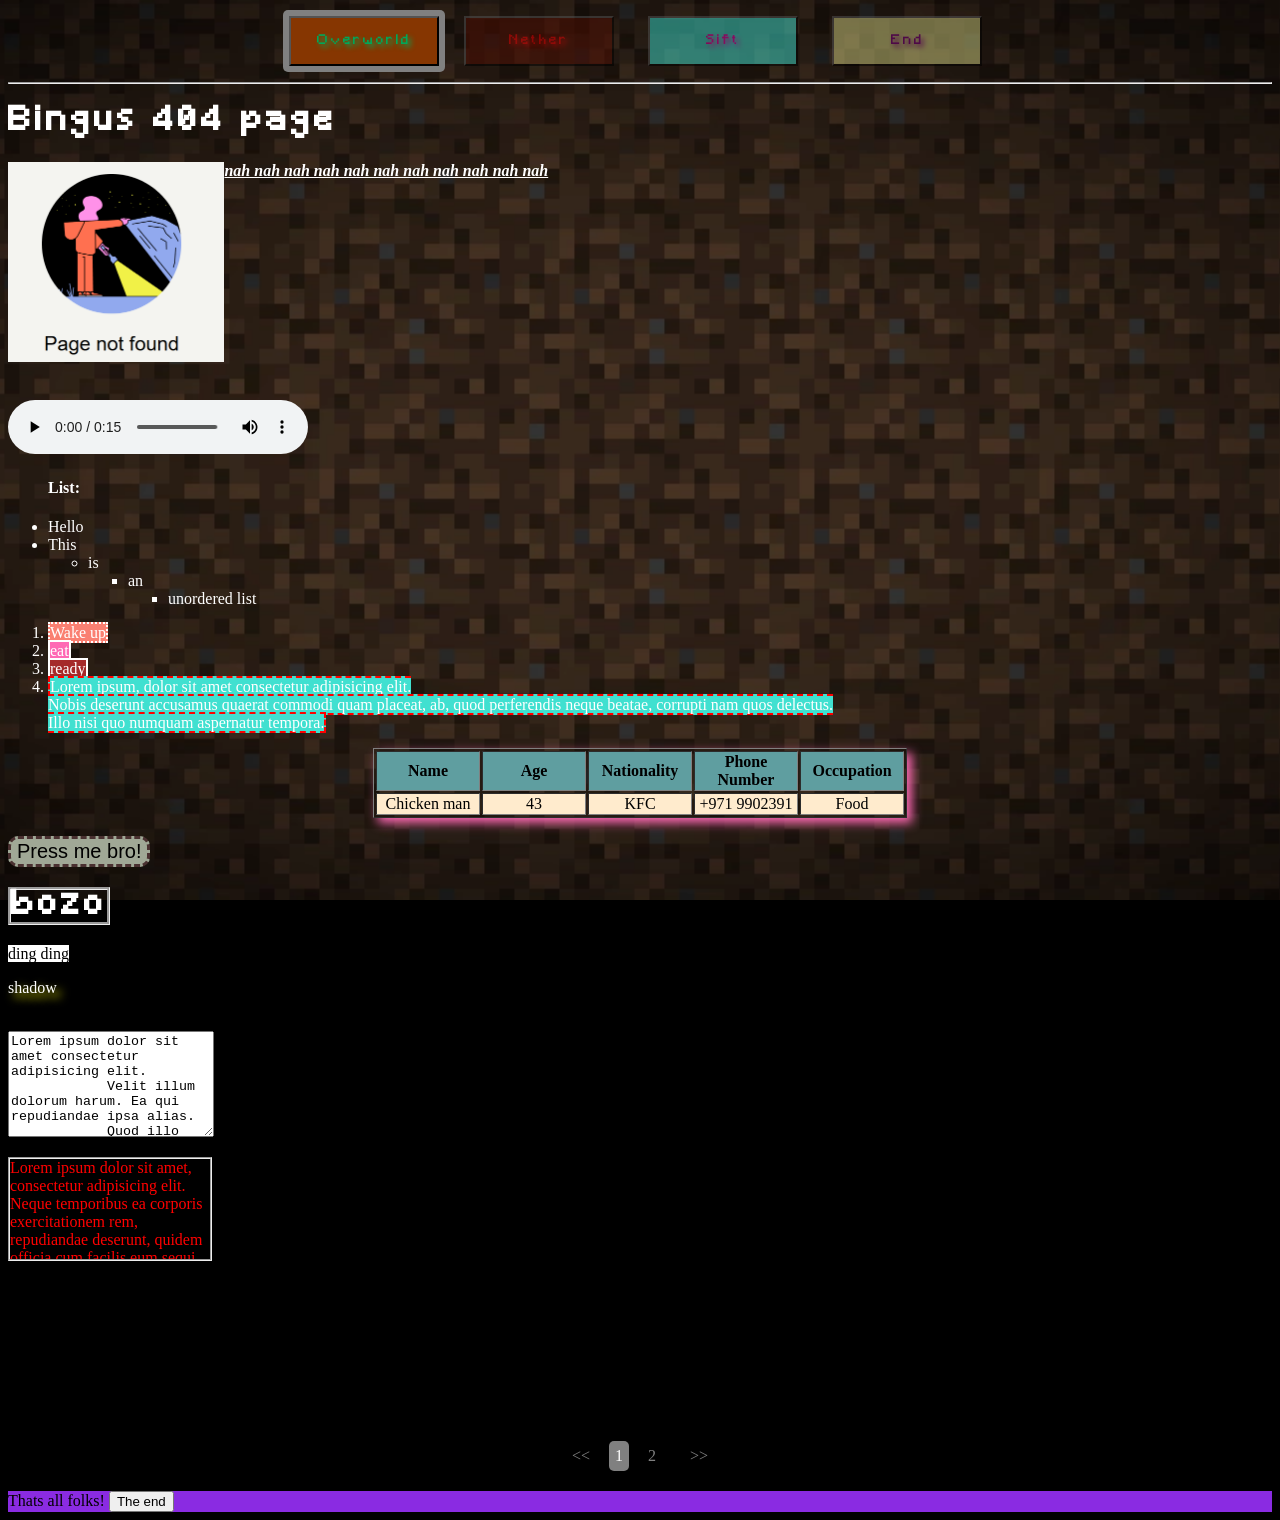
<file: index.html>
<!DOCTYPE html>
<html>
    <header class="pagination">
        <a href="index.html" class="active">
        <button id="Overworld">Overworld</button>
        </a>
        <a href="nether.html">
        <button id="Nether">Nether</button>
        </a>
        <a href="sift.html">
        <button id="Sift">Sift</button>
        </a>
        <a href="end.html">
        <button id="End">End</button>
        </a>
    </header>
    <head>
        <title>My first website</title>
        <hr>
        <meta charset="UTF-8">
        <link rel="icon" type="img/jpg" href="Images/favicon.png">
        <link rel="stylesheet" href="style.css">
    </head>
    <body>
        <h1>Bingus 404 page</h1>
        <div class="notFound">
        <img id="img1" src="Images/Screenshot 2026-01-14 203045.png"
        height="200" 
        alt="Page not found">
        <p><u><i><b> nah nah nah nah nah nah nah nah nah nah nah</b></i></u></p>
        
        
        <video style="clear: both;" id="video1" autoplay muted loop src="Videos/Untitled design.mp4"
        height="200"></video>
        
        <br>

        <audio controls loop>
           <source src="Audio/Butter.mpeg">
        </audio> 
            
        <ul><h4>List:</h4>
            <li>Hello</li>
            <li>This</li>
            <ul>
                <li>is</li>
                <ul>
                    <li>an</li>
                    <ul>
                        <li>unordered list</li>
                    </ul>
                </ul>
            </ul>
        </ul>

        <ol>
            <li><span style="background-color:salmon;border: 2px dotted;";>Wake up</li>
            <li><span style="background-color: hotpink;border: 2px solid;"> eat</li>
            <li><span style="background-color: brown;border: 2px double;">ready</li>
            <li><span style="background-color: turquoise;border: 2px rgb(255, 0, 0) dashed;">Lorem ipsum, dolor sit amet consectetur adipisicing elit. <br> Nobis deserunt accusamus quaerat commodi quam placeat, ab, quod perferendis neque beatae, corrupti nam quos delectus. <br> Illo nisi quo numquam aspernatur tempora.</li>
        </ol>

        <table  id="table1" border="1"> 
            <tr style="background-color: cadetblue;" align="center">
                <th width="100">Name</th>
                <th width="100">Age</th>
                <th width="100">Nationality</th>
                <th width="100">Phone Number</th>
                <th width="100">Occupation</th>
            </tr>
            <tr style="background-color: blanchedalmond;" align="center">
                <td>Chicken man</td>
                <td>43</td>
                <td>KFC</td>
                <td>+971 9902391</td>
                <td id="occupation">Food</td>
            </tr>
        </table>
        <br>
        
        <button id="button1" onclick="occupationChange()" style="font-size: 20px; background-color: rgb(160, 168, 150); border: dashed rgb(73, 48, 48); border-radius: 10px;">Press me bro!</button>
        <script>
            function occupationChange(){
                document.getElementById("occupation").innerHTML="KFC CEO";
            }
        </script>
        <h1><span style="border-style: groove;" >bozo</h1>
        <label id="clicking" for="clicking">ding ding</label>
        <p id="text1">shadow</p>
        <br>
        <textarea style="overflow: auto; width: 200px; height: 100px;"  name="textbox" id="textbox1">Lorem ipsum dolor sit amet consectetur adipisicing elit. 
            Velit illum dolorum harum. Ea qui repudiandae ipsa alias. 
            Quod illo illum soluta dolor adipisci repellendus voluptatum tempore deleniti. Rerum, sint perspiciatis!</textarea>
        <br>
        <div>
            <p id="textarea1">
            Lorem ipsum dolor sit amet, consectetur adipisicing elit.
             Neque temporibus ea corporis exercitationem rem, repudiandae deserunt, quidem officia cum facilis eum sequi, pariatur deleniti quaerat eius?
              Optio cumque deleniti quo.
            </p>
        </div>
        <br>

        <br>
        <br>
        <br>
        <br>
        <br>
        <br>
        <br>
        
        <br>
        <div class="pagination">
            <a href=""><<</a>
            <a href="index.html" class="active">1</a>
            <a href="Form.html">2</a>
            <a href="Form.html">>></a>
        </div>
        <br>

        
    </body>
        <footer style="background-color: blueviolet;"  style="height: 200;" >Thats all folks! <a href="https://www.minecraftmaps.com/tools/end-poem-reader">
        <button id="button2">The end</button>
        </a></footer>
</html>
</file>
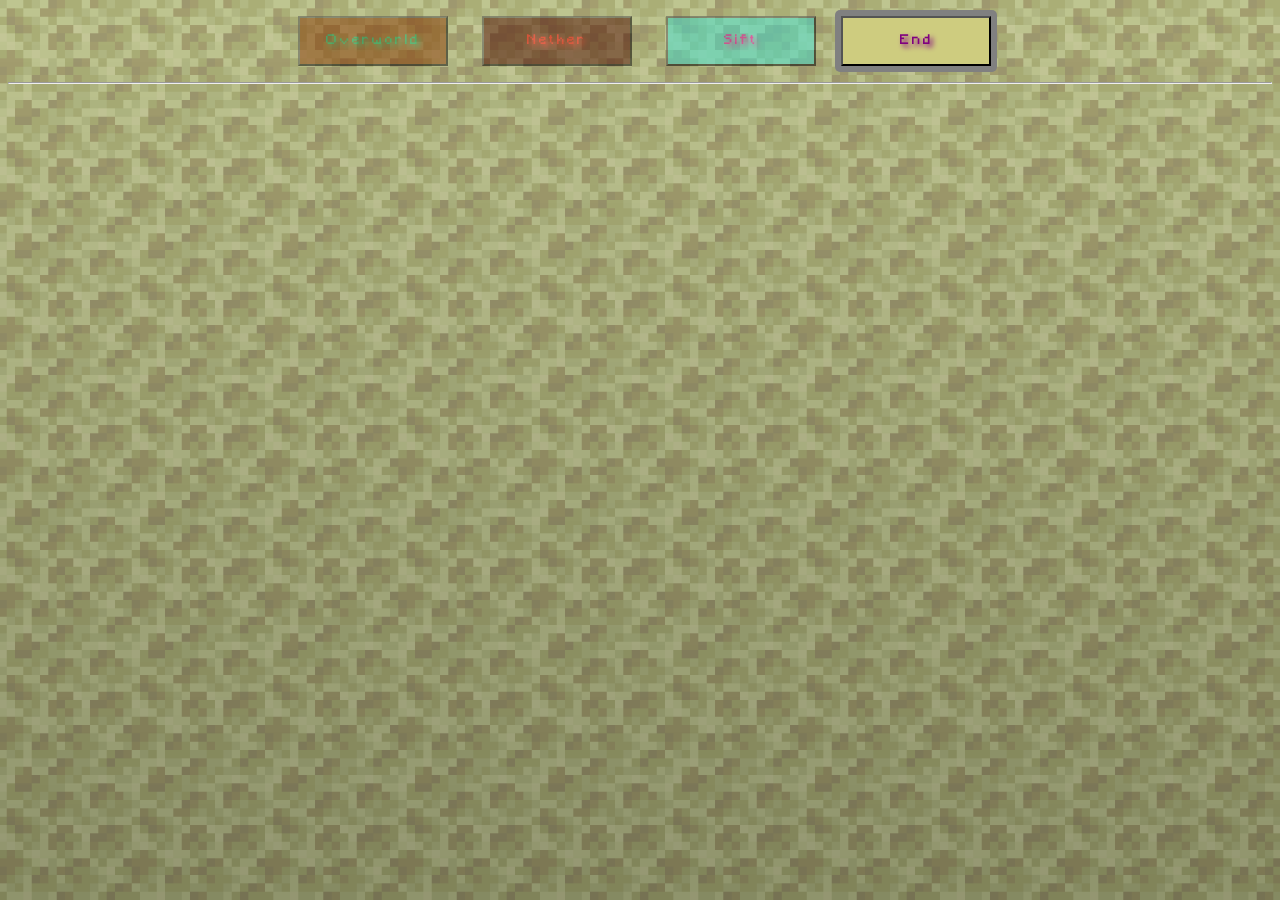
<file: end.html>
<!DOCTYPE html id="end">
<html>
<head>
    <link rel="stylesheet" href="styleend.css">
    <header class="pagination" align="center">
        <a href="index.html" >
        <button id="Overworld">Overworld</button>
        </a>
        <a href="nether.html">
        <button id="Nether">Nether</button>
        </a>
        <a href="sift.html">
        <button id="Sift">Sift</button>
        </a>
        <a href="end.html" class="active">
        <button id="End">End</button>
        </a>
    </header>
    <hr>


</head>
</html>
</file>
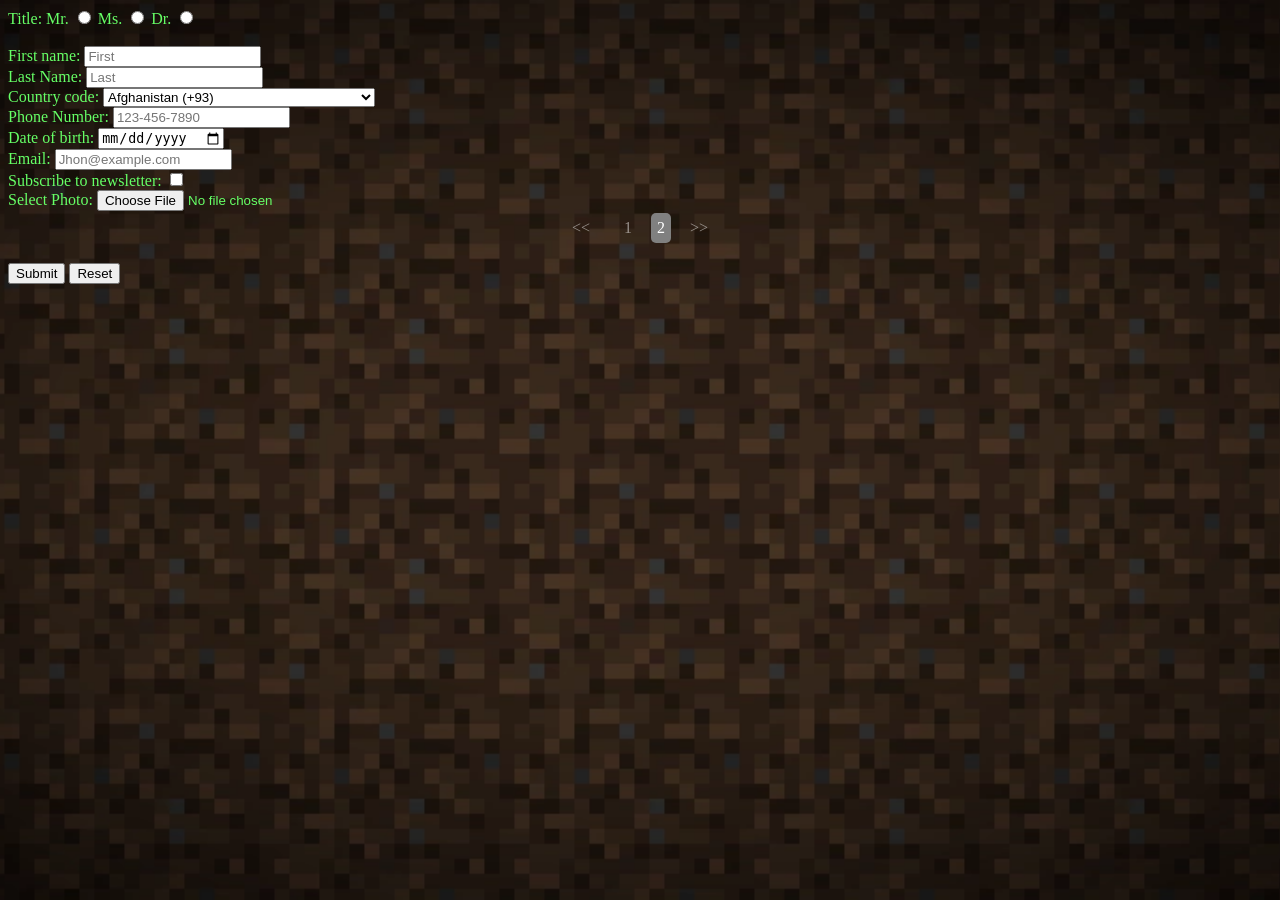
<file: Form.html>
<!DOCTYPE html>
<html>

    <head>
        <title>Form for practice</title>
        <link rel="stylesheet" href="style.css">
    </head>
    <body>
        <form action="index.php" method="post" enctype="multipart/form-data">
            <label for="title">Title:</label>
            <label for="Mr.">Mr.</label>
            <input id="Mr." type="radio">
            <label for="Ms.">Ms.</label>
            <input id="Ms." type="radio">
            <label for="Dr.">Dr.</label>
            <input id="Dr." type="radio">
            <br>
            </select>
            <br>
            <label for="firstName">First name: </label>
            <input id="firstName" required type="text" placeholder="First" minlength="2" maxlength="16">
            <br>
            <label for="lastName">Last Name: </label>
            <input id="lastName" placeholder="Last" required type="text" minlength="2" maxlength="16">
            <br>
            <label for="countryCode">Country code: </label>
            <!--All country codes for phone number-->
            <select required name="country-code" id="countryCode" autocomplete="tel-country-code">
    <option value="93">Afghanistan (+93)</option>
    <option value="355">Albania (+355)</option>
    <option value="213">Algeria (+213)</option>
    <option value="1684">American Samoa (+1684)</option>
    <option value="376">Andorra (+376)</option>
    <option value="244">Angola (+244)</option>
    <option value="1264">Anguilla (+1264)</option>
    <option value="672">Antarctica (+672)</option>
    <option value="1268">Antigua and Barbuda (+1268)</option>
    <option value="54">Argentina (+54)</option>
    <option value="374">Armenia (+374)</option>
    <option value="297">Aruba (+297)</option>
    <option value="61">Australia (+61)</option>
    <option value="43">Austria (+43)</option>
    <option value="994">Azerbaijan (+994)</option>
    <option value="1242">Bahamas (+1242)</option>
    <option value="973">Bahrain (+973)</option>
    <option value="880">Bangladesh (+880)</option>
    <option value="1246">Barbados (+1246)</option>
    <option value="375">Belarus (+375)</option>
    <option value="32">Belgium (+32)</option>
    <option value="501">Belize (+501)</option>
    <option value="229">Benin (+229)</option>
    <option value="1441">Bermuda (+1441)</option>
    <option value="975">Bhutan (+975)</option>
    <option value="591">Bolivia (+591)</option>
    <option value="387">Bosnia and Herzegovina (+387)</option>
    <option value="267">Botswana (+267)</option>
    <option value="55">Brazil (+55)</option>
    <option value="246">British Indian Ocean Territory (+246)</option>
    <option value="1284">British Virgin Islands (+1284)</option>
    <option value="673">Brunei (+673)</option>
    <option value="359">Bulgaria (+359)</option>
    <option value="226">Burkina Faso (+226)</option>
    <option value="257">Burundi (+257)</option>
    <option value="855">Cambodia (+855)</option>
    <option value="237">Cameroon (+237)</option>
    <option value="1">Canada (+1)</option>
    <option value="238">Cape Verde (+238)</option>
    <option value="1345">Cayman Islands (+1345)</option>
    <option value="236">Central African Republic (+236)</option>
    <option value="235">Chad (+235)</option>
    <option value="56">Chile (+56)</option>
    <option value="86">China (+86)</option>
    <option value="61">Christmas Island (+61)</option>
    <option value="61">Cocos Islands (+61)</option>
    <option value="57">Colombia (+57)</option>
    <option value="269">Comoros (+269)</option>
    <option value="682">Cook Islands (+682)</option>
    <option value="506">Costa Rica (+506)</option>
    <option value="385">Croatia (+385)</option>
    <option value="53">Cuba (+53)</option>
    <option value="599">Curacao (+599)</option>
    <option value="357">Cyprus (+357)</option>
    <option value="420">Czech Republic (+420)</option>
    <option value="243">Democratic Republic of the Congo (+243)</option>
    <option value="45">Denmark (+45)</option>
    <option value="253">Djibouti (+253)</option>
    <option value="1767">Dominica (+1767)</option>
    <option value="1809">Dominican Republic (+1809)</option>
    <option value="670">East Timor (+670)</option>
    <option value="593">Ecuador (+593)</option>
    <option value="20">Egypt (+20)</option>
    <option value="503">El Salvador (+503)</option>
    <option value="240">Equatorial Guinea (+240)</option>
    <option value="291">Eritrea (+291)</option>
    <option value="372">Estonia (+372)</option>
    <option value="251">Ethiopia (+251)</option>
    <option value="500">Falkland Islands (+500)</option>
    <option value="298">Faroe Islands (+298)</option>
    <option value="679">Fiji (+679)</option>
    <option value="358">Finland (+358)</option>
    <option value="33">France (+33)</option>
    <option value="689">French Polynesia (+689)</option>
    <option value="241">Gabon (+241)</option>
    <option value="220">Gambia (+220)</option>
    <option value="995">Georgia (+995)</option>
    <option value="49">Germany (+49)</option>
    <option value="233">Ghana (+233)</option>
    <option value="350">Gibraltar (+350)</option>
    <option value="30">Greece (+30)</option>
    <option value="299">Greenland (+299)</option>
    <option value="1473">Grenada (+1473)</option>
    <option value="1671">Guam (+1671)</option>
    <option value="502">Guatemala (+502)</option>
    <option value="44-1481">Guernsey (+44-1481)</option>
    <option value="224">Guinea (+224)</option>
    <option value="245">Guinea-Bissau (+245)</option>
    <option value="592">Guyana (+592)</option>
    <option value="509">Haiti (+509)</option>
    <option value="504">Honduras (+504)</option>
    <option value="852">Hong Kong (+852)</option>
    <option value="36">Hungary (+36)</option>
    <option value="354">Iceland (+354)</option>
    <option value="91">India (+91)</option>
    <option value="62">Indonesia (+62)</option>
    <option value="98">Iran (+98)</option>
    <option value="964">Iraq (+964)</option>
    <option value="353">Ireland (+353)</option>
    <option value="44-1624">Isle of Man (+44-1624)</option>
    <option value="972">Israel (+972)</option>
    <option value="39">Italy (+39)</option>
    <option value="225">Ivory Coast (+225)</option>
    <option value="1876">Jamaica (+1876)</option>
    <option value="81">Japan (+81)</option>
    <option value="44-1534">Jersey (+44-1534)</option>
    <option value="962">Jordan (+962)</option>
    <option value="7">Kazakhstan (+7)</option>
    <option value="254">Kenya (+254)</option>
    <option value="686">Kiribati (+686)</option>
    <option value="383">Kosovo (+383)</option>
    <option value="965">Kuwait (+965)</option>
    <option value="996">Kyrgyzstan (+996)</option>
    <option value="856">Laos (+856)</option>
    <option value="371">Latvia (+371)</option>
    <option value="961">Lebanon (+961)</option>
    <option value="266">Lesotho (+266)</option>
    <option value="231">Liberia (+231)</option>
    <option value="218">Libya (+218)</option>
    <option value="423">Liechtenstein (+423)</option>
    <option value="370">Lithuania (+370)</option>
    <option value="352">Luxembourg (+352)</option>
    <option value="853">Macau (+853)</option>
    <option value="389">Macedonia (+389)</option>
    <option value="261">Madagascar (+261)</option>
    <option value="265">Malawi (+265)</option>
    <option value="60">Malaysia (+60)</option>
    <option value="960">Maldives (+960)</option>
    <option value="223">Mali (+223)</option>
    <option value="356">Malta (+356)</option>
    <option value="692">Marshall Islands (+692)</option>
    <option value="222">Mauritania (+222)</option>
    <option value="230">Mauritius (+230)</option>
    <option value="262">Mayotte (+262)</option>
    <option value="52">Mexico (+52)</option>
    <option value="691">Micronesia (+691)</option>
    <option value="373">Moldova (+373)</option>
    <option value="377">Monaco (+377)</option>
    <option value="976">Mongolia (+976)</option>
    <option value="382">Montenegro (+382)</option>
    <option value="1664">Montserrat (+1664)</option>
    <option value="212">Morocco (+212)</option>
    <option value="258">Mozambique (+258)</option>
    <option value="95">Myanmar (+95)</option>
    <option value="264">Namibia (+264)</option>
    <option value="674">Nauru (+674)</option>
    <option value="977">Nepal (+977)</option>
    <option value="31">Netherlands (+31)</option>
    <option value="599">Netherlands Antilles (+599)</option>
    <option value="687">New Caledonia (+687)</option>
    <option value="64">New Zealand (+64)</option>
    <option value="505">Nicaragua (+505)</option>
    <option value="227">Niger (+227)</option>
    <option value="234">Nigeria (+234)</option>
    <option value="683">Niue (+683)</option>
    <option value="850">North Korea (+850)</option>
    <option value="1670">Northern Mariana Islands (+1670)</option>
    <option value="47">Norway (+47)</option>
    <option value="968">Oman (+968)</option>
    <option value="92">Pakistan (+92)</option>
    <option value="680">Palau (+680)</option>
    <option value="970">Palestine (+970)</option>
    <option value="507">Panama (+507)</option>
    <option value="675">Papua New Guinea (+675)</option>
    <option value="595">Paraguay (+595)</option>
    <option value="51">Peru (+51)</option>
    <option value="63">Philippines (+63)</option>
    <option value="64">Pitcairn (+64)</option>
    <option value="48">Poland (+48)</option>
    <option value="351">Portugal (+351)</option>
    <option value="1787">Puerto Rico (+1787)</option>
    <option value="974">Qatar (+974)</option>
    <option value="242">Republic of the Congo (+242)</option>
    <option value="262">Reunion (+262)</option>
    <option value="40">Romania (+40)</option>
    <option value="7">Russia (+7)</option>
    <option value="250">Rwanda (+250)</option>
    <option value="590">Saint Barthelemy (+590)</option>
    <option value="290">Saint Helena (+290)</option>
    <option value="1869">Saint Kitts and Nevis (+1869)</option>
    <option value="1758">Saint Lucia (+1758)</option>
    <option value="590">Saint Martin (+590)</option>
    <option value="508">Saint Pierre and Miquelon (+508)</option>
    <option value="1784">Saint Vincent and the Grenadines (+1784)</option>
    <option value="685">Samoa (+685)</option>
    <option value="378">San Marino (+378)</option>
    <option value="239">Sao Tome and Principe (+239)</option>
    <option value="966">Saudi Arabia (+966)</option>
    <option value="221">Senegal (+221)</option>
    <option value="381">Serbia (+381)</option>
    <option value="248">Seychelles (+248)</option>
    <option value="232">Sierra Leone (+232)</option>
    <option value="65">Singapore (+65)</option>
    <option value="1721">Sint Maarten (+1721)</option>
    <option value="421">Slovakia (+421)</option>
    <option value="386">Slovenia (+386)</option>
    <option value="677">Solomon Islands (+677)</option>
    <option value="252">Somalia (+252)</option>
    <option value="27">South Africa (+27)</option>
    <option value="82">South Korea (+82)</option>
    <option value="211">South Sudan (+211)</option>
    <option value="34">Spain (+34)</option>
    <option value="94">Sri Lanka (+94)</option>
    <option value="249">Sudan (+249)</option>
    <option value="597">Suriname (+597)</option>
    <option value="47">Svalbard and Jan Mayen (+47)</option>
    <option value="268">Swaziland (+268)</option>
    <option value="46">Sweden (+46)</option>
    <option value="41">Switzerland (+41)</option>
    <option value="963">Syria (+963)</option>
    <option value="886">Taiwan (+886)</option>
    <option value="992">Tajikistan (+992)</option>
    <option value="255">Tanzania (+255)</option>
    <option value="66">Thailand (+66)</option>
    <option value="228">Togo (+228)</option>
    <option value="690">Tokelau (+690)</option>
    <option value="676">Tonga (+676)</option>
    <option value="1868">Trinidad and Tobago (+1868)</option>
    <option value="216">Tunisia (+216)</option>
    <option value="90">Turkey (+90)</option>
    <option value="993">Turkmenistan (+993)</option>
    <option value="1649">Turks and Caicos Islands (+1649)</option>
    <option value="688">Tuvalu (+688)</option>
    <option value="1340">U.S. Virgin Islands (+1340)</option>
    <option value="256">Uganda (+256)</option>
    <option value="380">Ukraine (+380)</option>
    <option value="971">United Arab Emirates (+971)</option>
    <option value="44">United Kingdom (+44)</option>
    <option value="1">United States (+1)</option>
    <option value="598">Uruguay (+598)</option>
    <option value="998">Uzbekistan (+998)</option>
    <option value="678">Vanuatu (+678)</option>
    <option value="379">Vatican (+379)</option>
    <option value="58">Venezuela (+58)</option>
    <option value="84">Vietnam (+84)</option>
    <option value="681">Wallis and Futuna (+681)</option>
    <option value="212">Western Sahara (+212)</option>
    <option value="967">Yemen (+967)</option>
    <option value="260">Zambia (+260)</option>
    <option value="263">Zimbabwe (+263)</option>
            </select>
            <!--done-->
            <br>
            <label for="phoneNumber">Phone Number: </label>
            <input id="phoneNumber" placeholder="123-456-7890" required type="tel">
            <br>
            <label for="dateOfbirth">Date of birth: </label>
            <input id="dateOfbirth" required type="date">
            <br>
            <label for="email">Email: </label>
            <input id="email" placeholder="Jhon@example.com" required type="email" name="emailId" >
            <br>
            <label for="newsSubscribe">Subscribe to newsletter: </label>
            <input id="newsSubscribe" type="checkbox">
            <br>
            <label for="selectPhoto">Select Photo: </label>
            <input required id="selectPhoto" type="file" accept="image/png, image/jpeg">

            <br>
            <div class="pagination">
            <a href="index.html"><<</a>
            <a href="index.html">1</a>
            <a href="Form.html" class="active">2</a>
            <a href="">>></a>
        </div>
            <br>
            


            <input type="submit">
            <input type="reset">

        </form>
    </body>

</html>
</file>
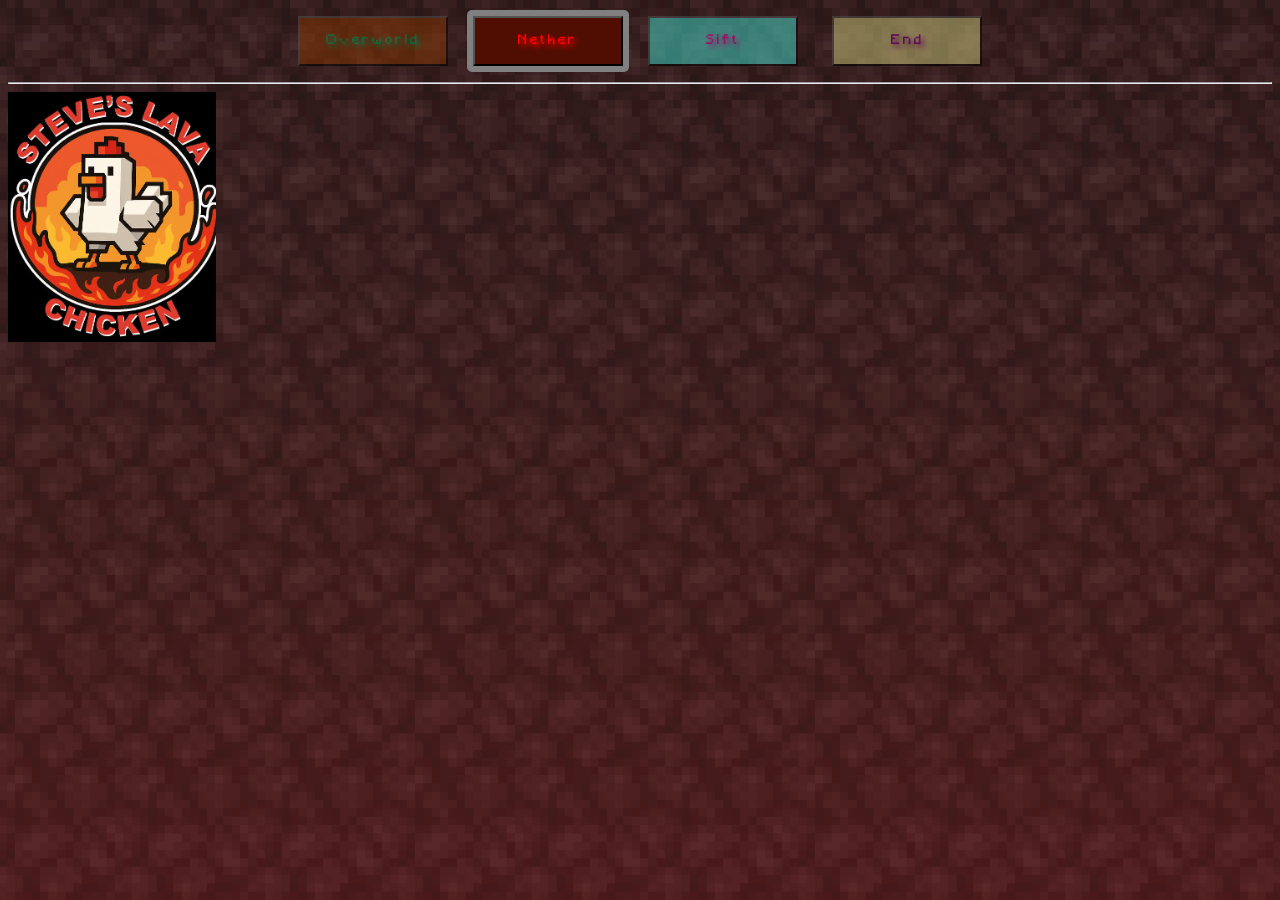
<file: nether.html>
<!DOCTYPE html id="netherbg">
<html>
<head>
    <link rel="stylesheet" href="stylenether.css">
    <header class="pagination" align="center">
        <a href="index.html">
        <button id="Overworld">Overworld</button>
        </a>
        <a href="nether.html" class="active">
        <button id="Nether">Nether</button>
        </a>
        <a href="sift.html">
        <button id="Sift">Sift</button>
        </a>
        <a href="end.html">
        <button id="End">End</button>
        </a>
    </header>
    <hr>
    <body>
    <div id="box">
    </div>
        


    </body>



</head>
</html>
</file>
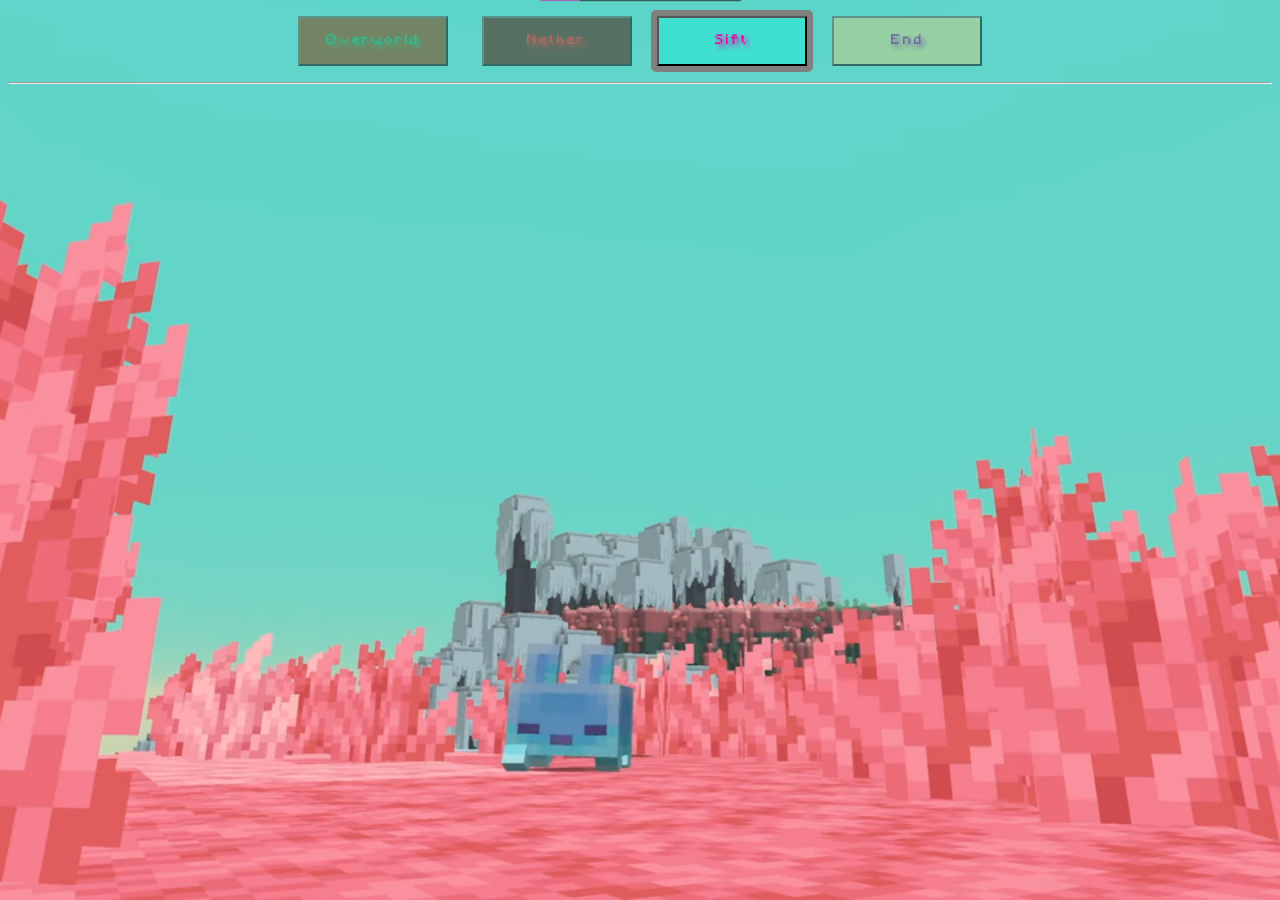
<file: sift.html>
<!DOCTYPE html i="sift">
<html>
<head>
    <link rel="stylesheet" href="stylesift.css">
    <header class="pagination" align="center">
        <a href="index.html" >
        <button id="Overworld">Overworld</button>
        </a>
        <a href="nether.html">
        <button id="Nether">Nether</button>
        </a>
        <a href="sift.html" class="active">
        <button id="Sift">Sift</button>
        </a>
        <a href="end.html">
        <button id="End">End</button>
        </a>
    </header>
    <hr>


</head>
</html>
</file>
<file: style.css>
@font-face {
        font-family: minecraft;
        src: url(Fonts/Minecraft.ttf);
    }

body{
    background-color: black;
    background-image: url(Images/End_Poem_background.webp);
    background-repeat: no-repeat;
    background-position: center;
    background-attachment: fixed;
    background-size: cover;
}
h1{
     color: white; font-family: minecraft; letter-spacing: 5px ;
    
}
h2{
    color: white;
}
h3{
    color: white;
}
h4{
    color: white;
}
h5{
    color: white;
}
li{
    color: white;
}
p{
    color: white;
}
#clicking{
    background-color: white;
}
#text1{
    text-shadow: 5px 5px 10px rgb(251, 255, 0);
}
#table1{
    box-shadow: 5px 5px 10px hotpink; margin: auto;
}
#img1{
    float: left;
}
#textarea1{
    color: red;
    border: 2px groove;
    width: 200px;
    height: 100px;
    overflow: auto;
}
button:hover{
    background-color: rgb(199, 255, 199);
}
button:active{
    background-color: rgb(18, 255, 176);
}
p:hover{
    background-color: hotpink;
}
.pagination{
    text-align: center;
}
.pagination a{
    color: rgb(255, 255, 255);
    text-decoration: none;
    padding: 8px 15px;
    display: inline-block;
}
.pagination a.active{
    padding: 6px;
    background-color: grey;
    border-radius: 5px;
}
.pagination a:not(.active){
    opacity: 50%;

}
.pagination a:hover:not(.active){
    opacity: 100%;

}
form{
    color: rgb(102, 255, 102);
}
#Overworld{
    font-family: minecraft;
    color: rgb(0, 167, 89);
    letter-spacing: 3px;
    text-shadow: 3px 3px 5px;
    background-color: rgb(134, 54, 1);
    height: 50px;
    width: 150px
}
#Nether{
    font-family: minecraft;
    color: rgb(255, 0, 0);
    letter-spacing: 3px;
    text-shadow: 3px 3px 5px;
    background-color: rgb(80, 14, 2);
    height: 50px;
    width: 150px
}
#Sift{
    font-family: minecraft;
    color: rgb(236, 5, 167);
    letter-spacing: 3px;
    text-shadow: 3px 3px 5px;
    background-color: turquoise;
    height: 50px;
    width: 150px
}
#End{
    font-family: minecraft;
    color: purple;
    letter-spacing: 3px;
    text-shadow: 3px 3px 5px;
    background-color: rgb(206, 204, 127);
    height: 50px;
    width: 150px
}
</file>
<file: styleend.css>
@font-face {
        font-family: minecraft;
        src: url(Fonts/Minecraft.ttf);
    }

body{
    background-color: black;
    background-image: url(Images/End_Stone_background_BE2.webp);
    background-repeat: no-repeat;
    background-position: center;
    background-attachment: fixed;
    background-size: cover;
}
h1{
     color: white; font-family: minecraft; letter-spacing: 5px ;
}
h2{
    color: white;
}
h3{
    color: white;
}
h4{
    color: white;
}
h5{
    color: white;
}
li{
    color: white;
}
p{
    color: white;
}
#clicking{
    background-color: white;
}
#text1{
    text-shadow: 5px 5px 10px rgb(251, 255, 0);
}
#table1{
    box-shadow: 5px 5px 10px hotpink; margin: auto;
}
#img1{
    float: left;
}
#textarea1{
    color: red;
    border: 2px groove;
    width: 200px;
    height: 100px;
    overflow: auto;
}
button:hover{
    background-color: rgb(199, 255, 199);
}
button:active{
    background-color: rgb(18, 255, 176);
}
p:hover{
    background-color: hotpink;
}
.pagination{
    text-align: center;
}
.pagination a{
    color: rgb(255, 255, 255);
    text-decoration: none;
    padding: 8px 15px;
    display: inline-block;
}
.pagination a.active{
    padding: 6px;
    background-color: grey;
    border-radius: 5px;
}
.pagination a:not(.active){
    opacity: 50%;

}
.pagination a:hover:not(.active){
    opacity: 100%;

}
form{
    color: rgb(102, 255, 102);
}
#Overworld{
    font-family: minecraft;
    color: rgb(0, 167, 89);
    letter-spacing: 3px;
    text-shadow: 3px 3px 5px;
    background-color: rgb(134, 54, 1);
    height: 50px;
    width: 150px
}
#Nether{
    font-family: minecraft;
    color: rgb(255, 0, 0);
    letter-spacing: 3px;
    text-shadow: 3px 3px 5px;
    background-color: rgb(80, 14, 2);
    height: 50px;
    width: 150px
}
#Sift{
    font-family: minecraft;
    color: rgb(236, 5, 167);
    letter-spacing: 3px;
    text-shadow: 3px 3px 5px;
    background-color: turquoise;
    height: 50px;
    width: 150px
}
#End{
    font-family: minecraft;
    color: purple;
    letter-spacing: 3px;
    text-shadow: 3px 3px 5px;
    background-color: rgb(206, 204, 127);
    height: 50px;
    width: 150px
}
</file>
<file: stylenether.css>
@font-face {
        font-family: minecraft;
        src: url(Fonts/Minecraft.ttf);
    }

body{
    background-color: black;
    background-image: url(Images/Netherrack_background_BE2.webp);
    background-repeat: no-repeat;
    background-position: center;
    background-attachment: fixed;
    background-size: cover;
}
h1{
     color: white; font-family: minecraft; letter-spacing: 5px ;
}
h2{
    color: white;
}
h3{
    color: white;
}
h4{
    color: white;
}
h5{
    color: white;
}
li{
    color: white;
}
p{
    color: white;
}
#clicking{
    background-color: white;
}
#text1{
    text-shadow: 5px 5px 10px rgb(251, 255, 0);
}
#table1{
    box-shadow: 5px 5px 10px hotpink; margin: auto;
}
#img1{
    float: left;
}
#textarea1{
    color: red;
    border: 2px groove;
    width: 200px;
    height: 100px;
    overflow: auto;
}
button:hover{
    background-color: rgb(199, 255, 199);
}
button:active{
    background-color: rgb(18, 255, 176);
}
p:hover{
    background-color: hotpink;
}
.pagination{
    text-align: center;
}
.pagination a{
    color: rgb(255, 255, 255);
    text-decoration: none;
    padding: 8px 15px;
    display: inline-block;
}
.pagination a.active{
    padding: 6px;
    background-color: grey;
    border-radius: 5px;
}
.pagination a:not(.active){
    opacity: 50%;

}
.pagination a:hover:not(.active){
    opacity: 100%;

}
form{
    color: rgb(102, 255, 102);
}
#Overworld{
    font-family: minecraft;
    color: rgb(0, 167, 89);
    letter-spacing: 3px;
    text-shadow: 3px 3px 5px;
    background-color: rgb(134, 54, 1);
    height: 50px;
    width: 150px
}
#Nether{
    font-family: minecraft;
    color: rgb(255, 0, 0);
    letter-spacing: 3px;
    text-shadow: 3px 3px 5px;
    background-color: rgb(80, 14, 2);
    height: 50px;
    width: 150px
}
#Sift{
    font-family: minecraft;
    color: rgb(236, 5, 167);
    letter-spacing: 3px;
    text-shadow: 3px 3px 5px;
    background-color: turquoise;
    height: 50px;
    width: 150px
}
#End{
    font-family: minecraft;
    color: purple;
    letter-spacing: 3px;
    text-shadow: 3px 3px 5px;
    background-color: rgb(206, 204, 127);
    height: 50px;
    width: 150px
}
#Box{
    background-color: blanchedalmond;
    width: 208px;
    height: 250px;
    align-self: center;
    background-image: url(Images/lavachiken.jpg);
    background-size:cover;
    background-repeat: no-repeat;
    animation-name: slideLeft;
    animation-duration: 5s;
    
}
@keyframes slideLeft {
    from{transform: translateX(1000px);}
}
@keyframes slideRight {
    from{transform: translateX(-1000px)}
}
</file>
<file: stylesift.css>
@font-face {
        font-family: minecraft;
        src: url(Fonts/Minecraft.ttf);
    }

body{
    background-color: black;
    background-image: url(Images/1200px-The_Sift.webp);
    background-repeat: no-repeat;
    background-position: center;
    background-attachment: fixed;
    background-size: cover;
}
h1{
     color: white; font-family: minecraft; letter-spacing: 5px ;
}
h2{
    color: white;
}
h3{
    color: white;
}
h4{
    color: white;
}
h5{
    color: white;
}
li{
    color: white;
}
p{
    color: white;
}
#clicking{
    background-color: white;
}
#text1{
    text-shadow: 5px 5px 10px rgb(251, 255, 0);
}
#table1{
    box-shadow: 5px 5px 10px hotpink; margin: auto;
}
#img1{
    float: left;
}
#textarea1{
    color: red;
    border: 2px groove;
    width: 200px;
    height: 100px;
    overflow: auto;
}
button:hover{
    background-color: rgb(199, 255, 199);
}
button:active{
    background-color: rgb(18, 255, 176);
}
p:hover{
    background-color: hotpink;
}
.pagination{
    text-align: center;
}
.pagination a{
    color: rgb(255, 255, 255);
    text-decoration: none;
    padding: 8px 15px;
    display: inline-block;
}
.pagination a.active{
    padding: 6px;
    background-color: grey;
    border-radius: 5px;
}
.pagination a:not(.active){
    opacity: 50%;

}
.pagination a:hover:not(.active){
    opacity: 100%;

}
form{
    color: rgb(102, 255, 102);
}
#Overworld{
    font-family: minecraft;
    color: rgb(0, 167, 89);
    letter-spacing: 3px;
    text-shadow: 3px 3px 5px;
    background-color: rgb(134, 54, 1);
    height: 50px;
    width: 150px
}
#Nether{
    font-family: minecraft;
    color: rgb(255, 0, 0);
    letter-spacing: 3px;
    text-shadow: 3px 3px 5px;
    background-color: rgb(80, 14, 2);
    height: 50px;
    width: 150px
}
#Sift{
    font-family: minecraft;
    color: rgb(236, 5, 167);
    letter-spacing: 3px;
    text-shadow: 3px 3px 5px;
    background-color: turquoise;
    height: 50px;
    width: 150px
}
#End{
    font-family: minecraft;
    color: purple;
    letter-spacing: 3px;
    text-shadow: 3px 3px 5px;
    background-color: rgb(206, 204, 127);
    height: 50px;
    width: 150px
}
</file>
